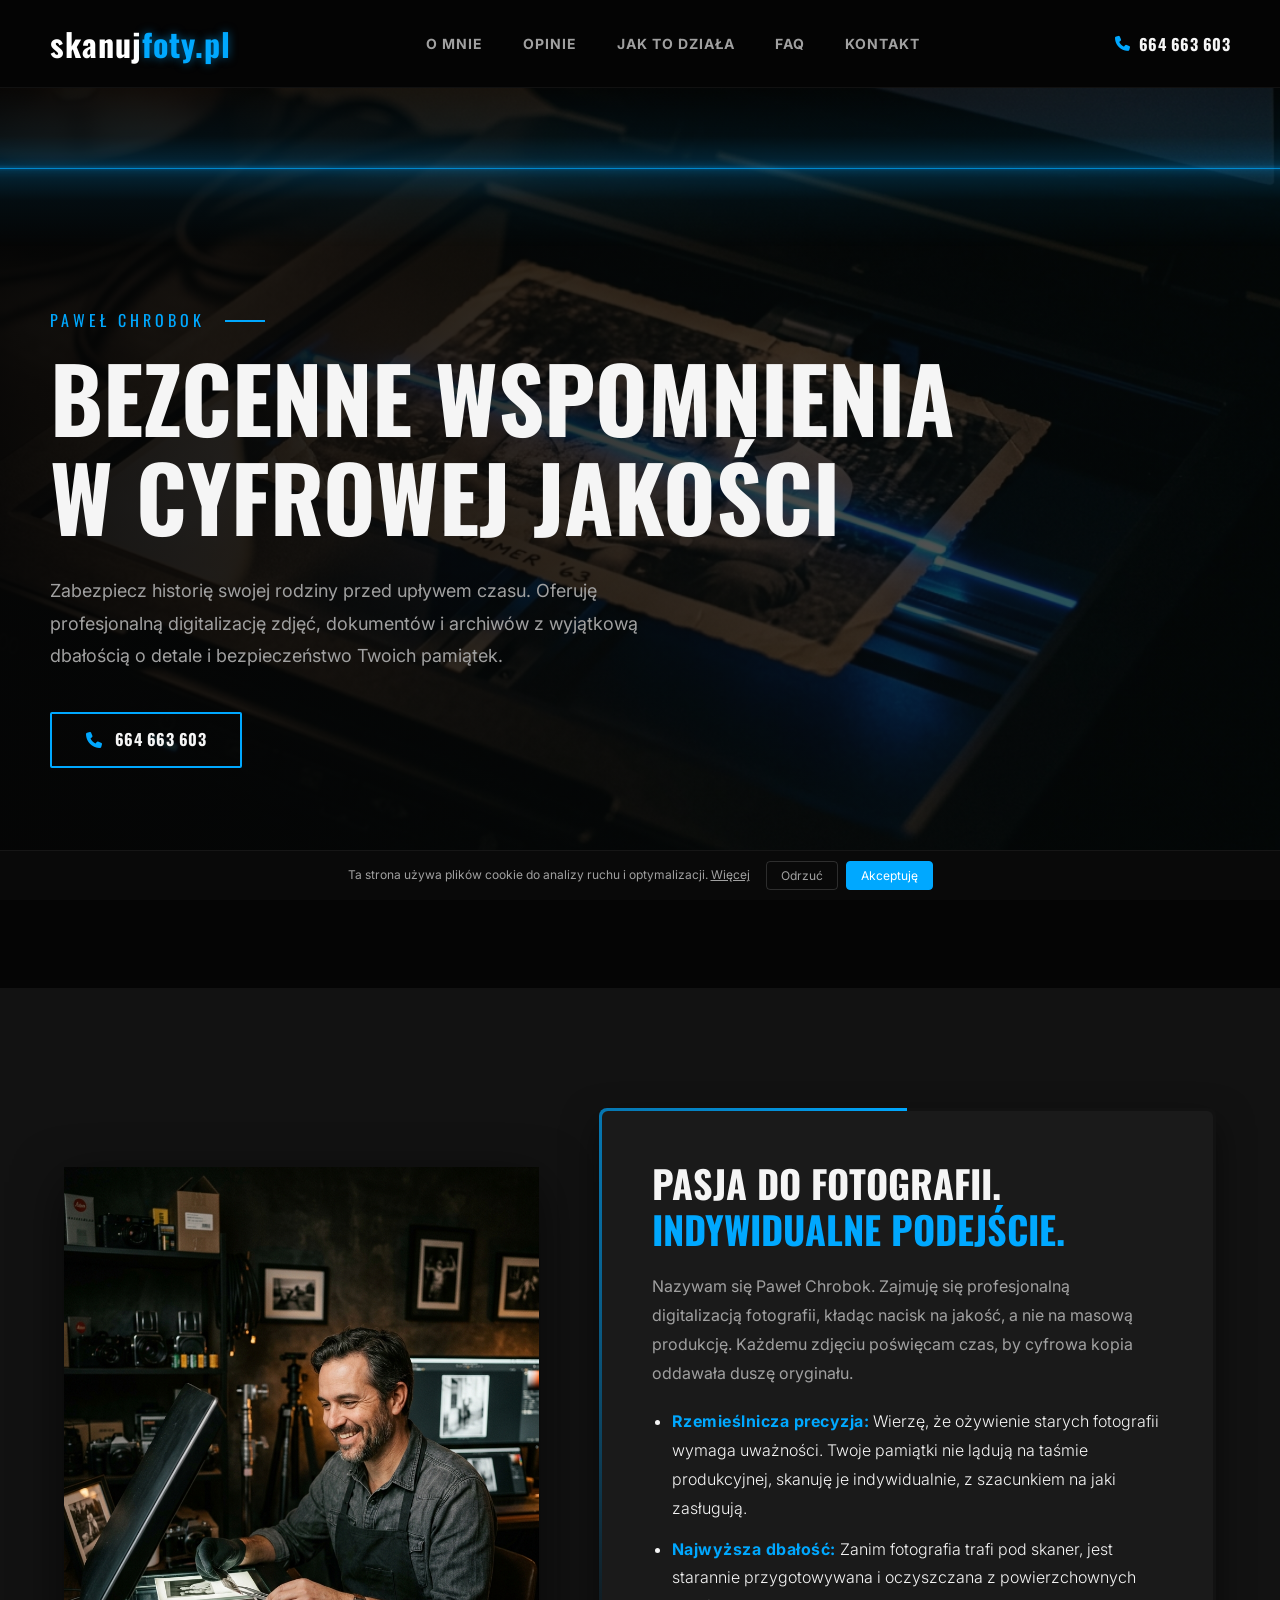
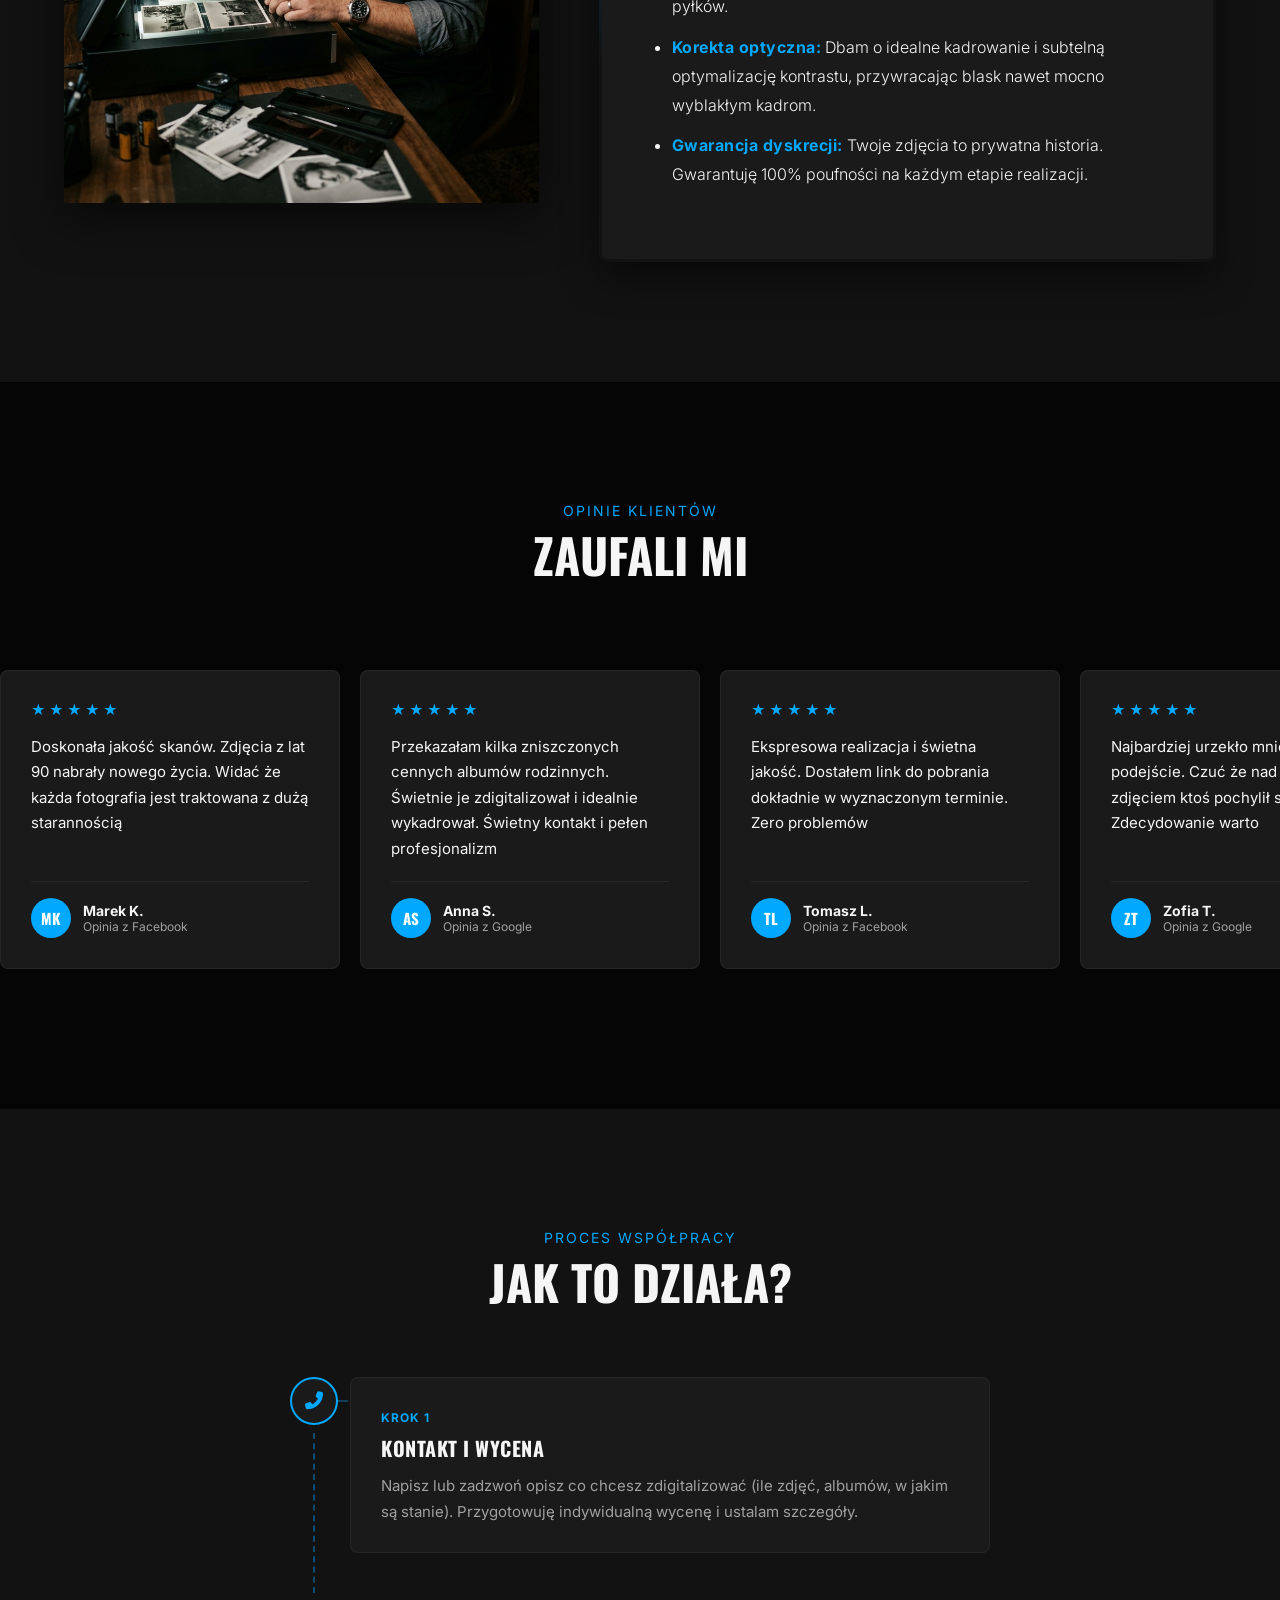
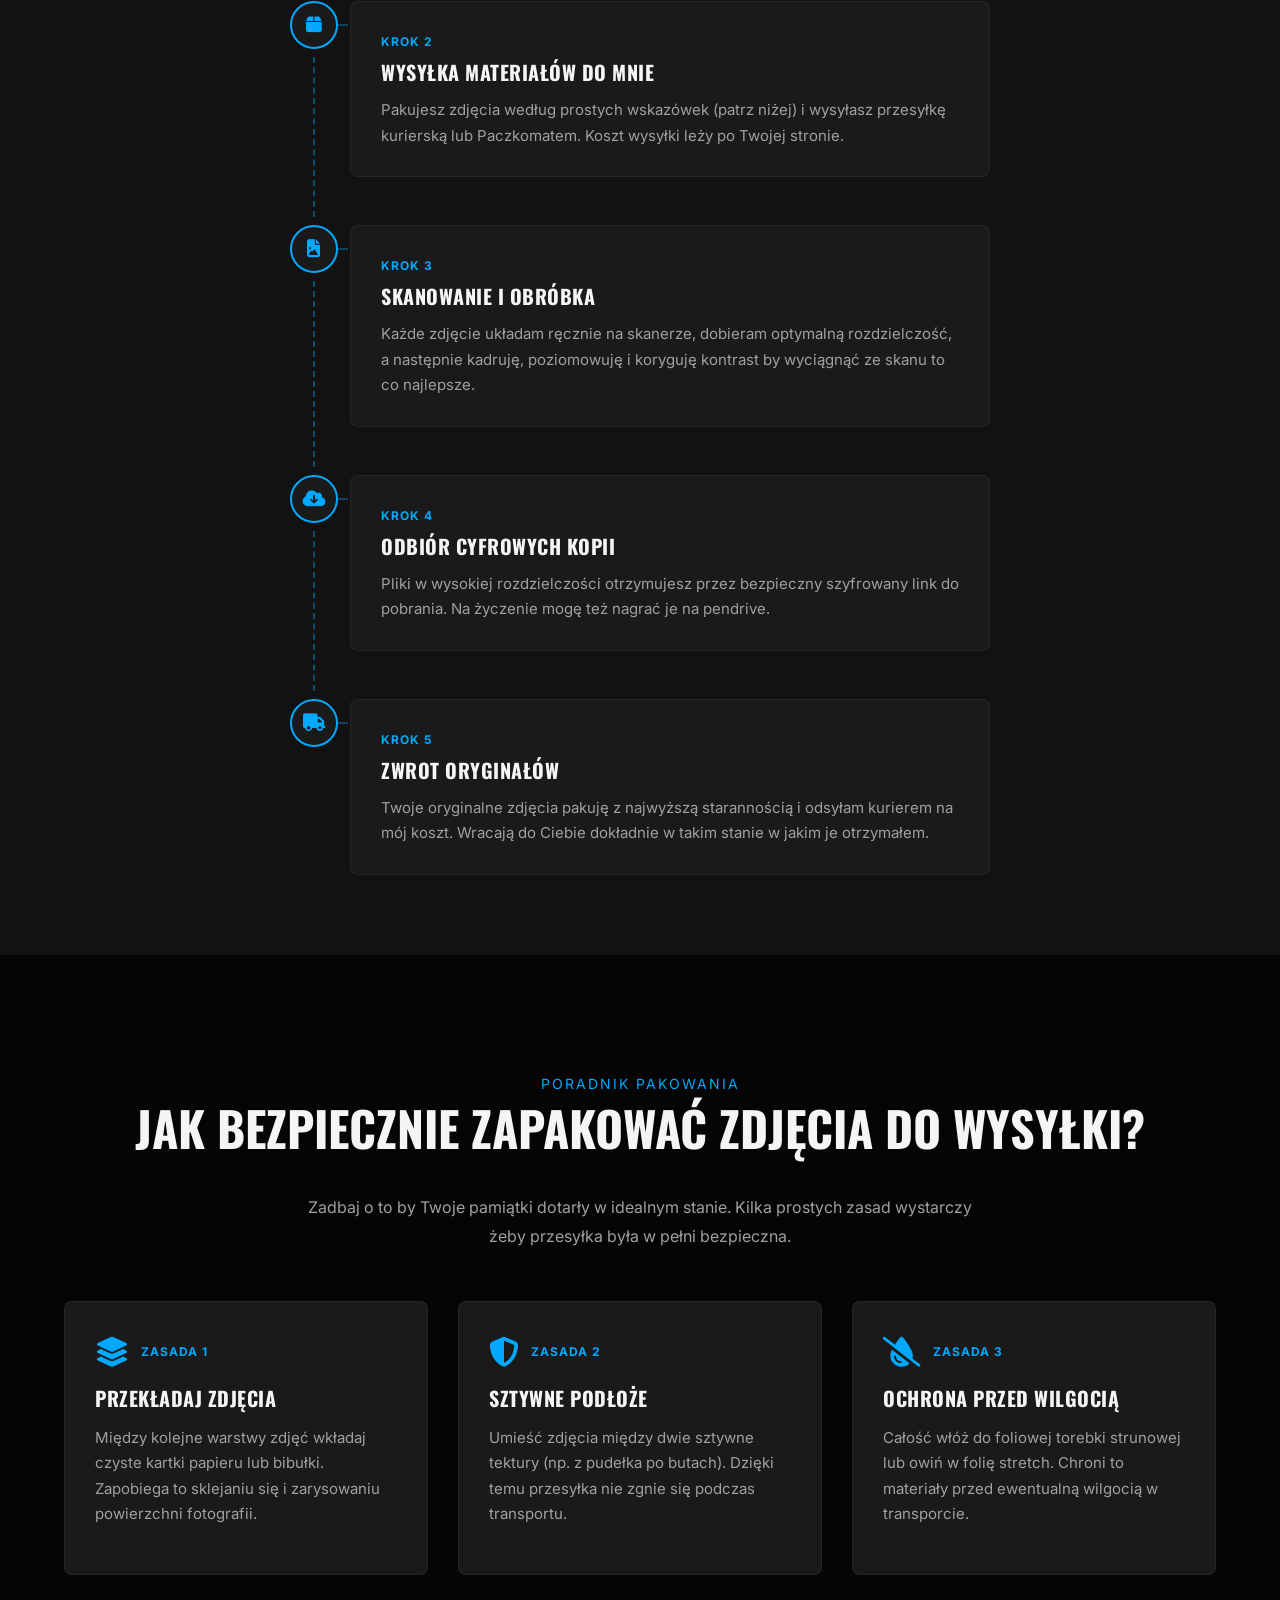
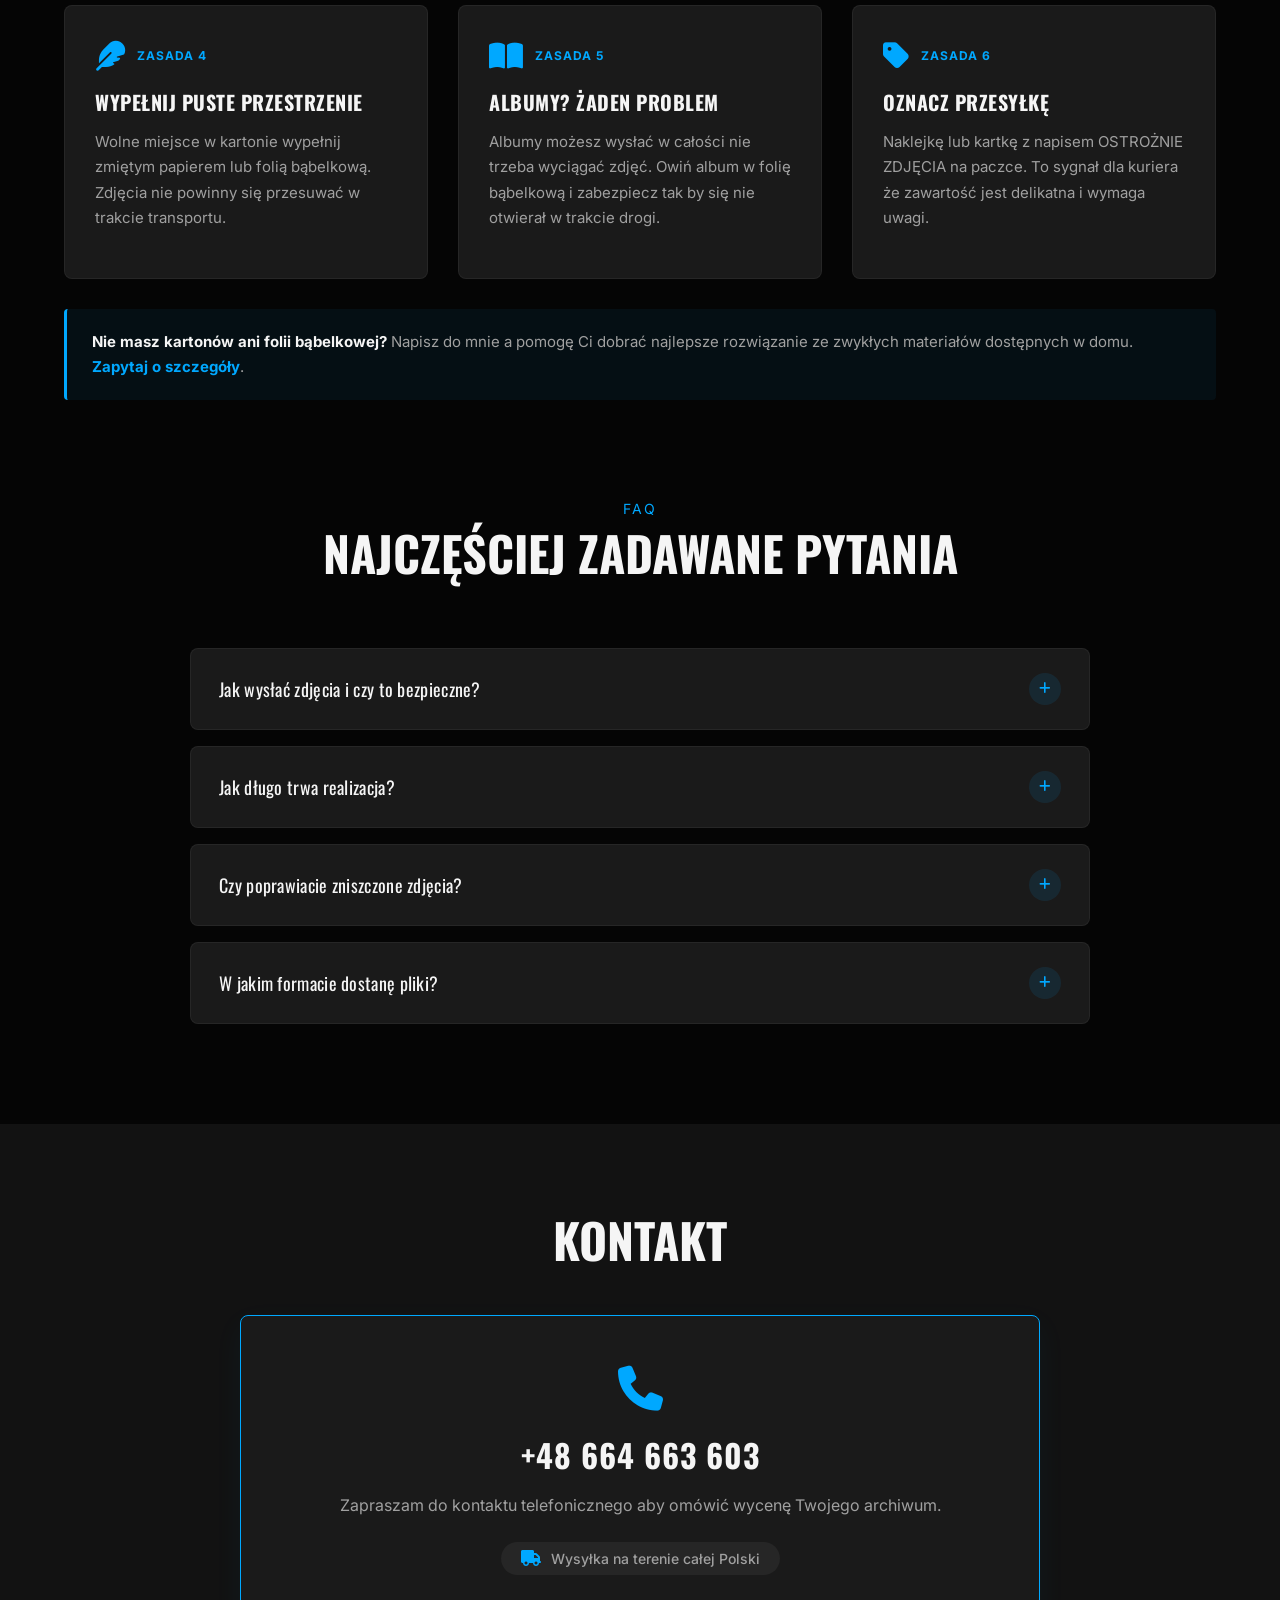
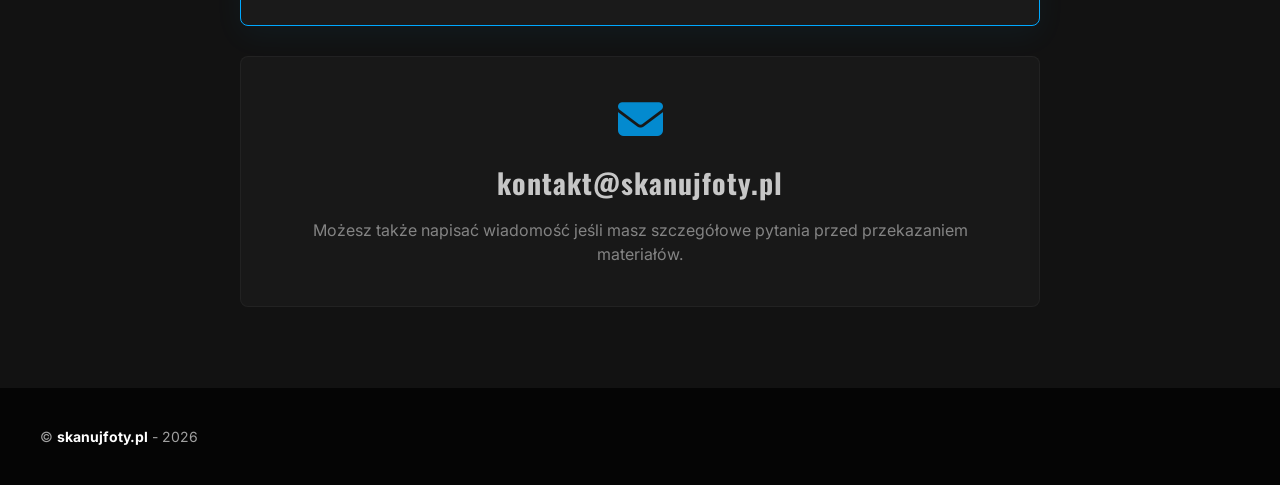
<file: index.html>
<!DOCTYPE HTML>
<html lang="pl">

<head>
  <meta charset="utf-8" />
  <title>Digitalizacja Zdjęć - skanujfoty.pl</title>
  <meta name="description"
    content="Profesjonalna digitalizacja zdjęć. Skanowanie starych fotografii, albumów i dokumentów. Ocal swoje wspomnienia w formacie cyfrowym z gwarancją najwyższej staranności." />
  <meta name="viewport" content="width=device-width, initial-scale=1.0" />
  <meta name="robots" content="index, follow" />
  <meta name="author" content="Paweł Chrobok" />
  <meta name="theme-color" content="#050505" />
  <link rel="canonical" href="https://skanujfoty.pl/" />

  <link rel="icon" type="image/svg+xml"
    href="data:image/svg+xml,<svg xmlns='http://www.w3.org/2000/svg' viewBox='0 0 100 100'><rect width='100' height='100' rx='22' fill='%230c0c0c'/><rect x='23' y='18' width='54' height='62' rx='4' fill='none' stroke='%23565656' stroke-width='4'/><path d='M29 65 L45 43 L56 56 L65 45 L73 65 Z' fill='%23565656'/><circle cx='35' cy='30' r='5' fill='%23565656'/><rect x='17' y='44.5' width='66' height='7' fill='%2300a8ff'/><rect x='17' y='40' width='66' height='16' fill='%2300a8ff' opacity='0.3'/><circle cx='83' cy='48' r='5.5' fill='%2300a8ff'/></svg>">
  <link rel="icon" type="image/png" sizes="32x32" href="img/favicon-32x32.png">
  <link rel="icon" type="image/png" sizes="16x16" href="img/favicon-16x16.png">
  <link rel="apple-touch-icon" href="apple-touch-icon.png">
  <link rel="manifest" href="site.webmanifest">

  <meta property="og:type" content="website" />
  <meta property="og:locale" content="pl_PL" />
  <meta property="og:url" content="https://skanujfoty.pl/" />
  <meta property="og:site_name" content="skanujfoty.pl" />
  <meta property="og:title" content="Digitalizacja Zdjęć - skanujfoty.pl" />
  <meta property="og:description"
    content="Profesjonalna digitalizacja zdjęć. Skanowanie starych fotografii, albumów i dokumentów. Ocal swoje wspomnienia w formacie cyfrowym." />
  <meta property="og:image" content="https://skanujfoty.pl/og-image.png" />
  <meta property="og:image:width" content="1200" />
  <meta property="og:image:height" content="630" />

  <meta name="twitter:card" content="summary_large_image" />
  <meta name="twitter:title" content="Digitalizacja Zdjęć - skanujfoty.pl" />
  <meta name="twitter:description"
    content="Profesjonalna digitalizacja zdjęć. Skanowanie starych fotografii, albumów i dokumentów. Ocal swoje wspomnienia w formacie cyfrowym." />
  <meta name="twitter:image" content="https://skanujfoty.pl/og-image.png" />

  <link rel="preconnect" href="https://fonts.googleapis.com">
  <link rel="preconnect" href="https://fonts.gstatic.com" crossorigin>
  <link href="https://fonts.googleapis.com/css2?family=Inter:wght@300;400;700&family=Oswald:wght@500;700&display=swap"
    rel="stylesheet">
  <link rel="stylesheet" href="https://cdnjs.cloudflare.com/ajax/libs/font-awesome/6.4.0/css/all.min.css" />

  <link rel="stylesheet" href="style.css" />
  <script src="script.js" defer></script>

  <script type="application/ld+json">
  {
    "@context": "https://schema.org",
    "@type": "Service",
    "name": "skanujfoty.pl - Profesjonalna Digitalizacja Zdjęć",
    "image": "https://skanujfoty.pl/og-image.png",
    "provider": {
      "@type": "Person",
      "name": "Paweł Chrobok",
      "telephone": "+48664663603",
      "email": "kontakt@skanujfoty.pl"
    },
    "url": "https://skanujfoty.pl/",
    "areaServed": "PL",
    "description": "Profesjonalna digitalizacja zdjęć, albumów i dokumentów. Wysyłka kurierska na terenie całej Polski."
  }
  </script>
  <script type="application/ld+json">
  {
    "@context": "https://schema.org",
    "@type": "FAQPage",
    "mainEntity": [
      {
        "@type": "Question",
        "name": "W jakiej rozdzielczości skanujesz zdjęcia?",
        "acceptedAnswer": { "@type": "Answer", "text": "Fotografie są digitalizowane w wysokiej jakości, gwarantującej ostrość i doskonałe odwzorowanie detali, idealne do cyfrowych archiwów i późniejszego druku." }
      },
      {
        "@type": "Question",
        "name": "Czy moje zdjęcia są bezpieczne?",
        "acceptedAnswer": { "@type": "Answer", "text": "Oczywiście. Każda fotografia, dokument czy negatyw traktowane są z najwyższym szacunkiem i uwagą, co zapewnia ich pełne bezpieczeństwo podczas całego procesu." }
      },
      {
        "@type": "Question",
        "name": "Jak dostarczasz zeskanowane pliki?",
        "acceptedAnswer": { "@type": "Answer", "text": "Gotowe materiały udostępniam poprzez szyfrowany link do bezpiecznej przestrzeni w chmurze lub zapisuję na wskazanym przez Ciebie nośniku fizycznym (np. pendrive)." }
      },
      {
        "@type": "Question",
        "name": "Ile trwa realizacja?",
        "acceptedAnswer": { "@type": "Answer", "text": "Czas realizacji zależy od objętości materiałów, ale staram się działać sprawnie, nie idąc na kompromisy z jakością. Mniejsze archiwa digitalizuję w kilka dni." }
      },
      {
        "@type": "Question",
        "name": "Czy poprawiasz zdjęcia?",
        "acceptedAnswer": { "@type": "Answer", "text": "W ramach usługi wykonuję podstawową obróbkę obejmującą precyzyjne kadrowanie, poziomowanie i optymalizację kontrastu, tak aby wyciągnąć ze zdjęcia to co najlepsze." }
      }
    ]
  }
  </script>
</head>

<body>

  <header>
    <a href="#hero" class="logo">skanuj<span class="glow">foty.pl</span></a>
    <nav class="nav-links">
      <a href="#o-mnie">O mnie</a>
      <a href="#opinie">Opinie</a>
      <a href="#jak-to-dziala">Jak to działa</a>
      <a href="#faq">FAQ</a>
      <a href="#kontakt">Kontakt</a>
    </nav>
    <a href="tel:+48664663603" class="header-phone" aria-label="Zadzwoń: 664 663 603">
      <i class="fas fa-phone" aria-hidden="true"></i>
      <span>664 663 603</span>
    </a>
  </header>

  <main>

    <section id="hero">
      <div class="glows" aria-hidden="true">
        <div class="scan-beam"></div>
        <span style="left:6%; top:18%; animation-duration:3.2s; animation-delay:0s;"></span>
        <span style="left:14%; top:62%; animation-duration:3.8s; animation-delay:0.6s;"></span>
        <span style="left:23%; top:35%; animation-duration:3.4s; animation-delay:1.4s;"></span>
        <span style="left:33%; top:74%; animation-duration:4.1s; animation-delay:0.2s;"></span>
        <span style="left:42%; top:12%; animation-duration:3.6s; animation-delay:2.1s;"></span>
        <span style="left:51%; top:58%; animation-duration:3.9s; animation-delay:0.9s;"></span>
        <span style="left:60%; top:29%; animation-duration:3.3s; animation-delay:1.7s;"></span>
        <span style="left:69%; top:80%; animation-duration:4.2s; animation-delay:0.4s;"></span>
        <span style="left:78%; top:45%; animation-duration:3.5s; animation-delay:2.6s;"></span>
        <span style="left:87%; top:15%; animation-duration:3.7s; animation-delay:1.1s;"></span>
        <span style="left:93%; top:66%; animation-duration:4s; animation-delay:0.7s;"></span>
        <span style="left:97%; top:38%; animation-duration:3.4s; animation-delay:2.3s;"></span>
      </div>
      <div class="hero-content reveal">
        <span class="hero-subtitle">Paweł Chrobok</span>
        <h1 class="hero-title">Bezcenne wspomnienia<br />w cyfrowej jakości</h1>
        <p class="hero-desc">Zabezpiecz historię swojej rodziny przed upływem czasu. Oferuję profesjonalną digitalizację
          zdjęć, dokumentów i archiwów z wyjątkową dbałością o detale i bezpieczeństwo Twoich pamiątek.</p>
        <div class="hero-cta-row">
          <a href="tel:+48664663603" class="hero-phone" aria-label="Zadzwoń: 664 663 603"><i class="fas fa-phone"
              aria-hidden="true"></i> 664 663 603</a>
        </div>
      </div>
    </section>

    <section id="o-mnie">
      <div class="about-container reveal">
        <img class="about-photo-img" src="img/hero.jpg" alt="Profesjonalna Digitalizacja Zdjęć">
        <div class="glow-card">
          <div class="glow-card-inner about-text">
            <h2>Pasja do fotografii. <span>Indywidualne podejście.</span></h2>
            <p>Nazywam się Paweł Chrobok. Zajmuję się profesjonalną digitalizacją fotografii, kładąc nacisk na jakość, a
              nie na masową produkcję. Każdemu zdjęciu poświęcam czas, by cyfrowa kopia oddawała duszę oryginału.</p>
            <ul>
              <li><strong>Rzemieślnicza precyzja:</strong> Wierzę, że ożywienie starych fotografii wymaga uważności.
                Twoje pamiątki nie lądują na taśmie produkcyjnej, skanuję je indywidualnie, z szacunkiem na jaki
                zasługują.</li>
              <li><strong>Najwyższa dbałość:</strong> Zanim fotografia trafi pod skaner, jest starannie przygotowywana i
                oczyszczana z powierzchownych pyłków.</li>
              <li><strong>Korekta optyczna:</strong> Dbam o idealne kadrowanie i subtelną optymalizację kontrastu,
                przywracając blask nawet mocno wyblakłym kadrom.</li>
              <li><strong>Gwarancja dyskrecji:</strong> Twoje zdjęcia to prywatna historia. Gwarantuję 100% poufności na
                każdym etapie realizacji.</li>
            </ul>
          </div>
        </div>
      </div>
    </section>

    <section id="opinie">
      <div class="section-head reveal">
        <p>Opinie klientów</p>
        <h2>Zaufali mi</h2>
      </div>
      <div id="testimonials-data" hidden>
        <span class="t-card" data-name="Marek K." data-source="Facebook" data-stars="5">Doskonała jakość skanów. Zdjęcia
          z lat 90 nabrały nowego życia. Widać że każda fotografia jest traktowana z dużą starannością</span>
        <span class="t-card" data-name="Anna S." data-source="Google" data-stars="5">Przekazałam kilka zniszczonych
          cennych albumów rodzinnych. Świetnie je zdigitalizował i idealnie wykadrował. Świetny kontakt i pełen
          profesjonalizm</span>
        <span class="t-card" data-name="Tomasz L." data-source="Facebook" data-stars="5">Ekspresowa realizacja i świetna
          jakość. Dostałem link do pobrania dokładnie w wyznaczonym terminie. Zero problemów</span>
        <span class="t-card" data-name="Zofia T." data-source="Google" data-stars="5">Najbardziej urzekło mnie
          indywidualne podejście. Czuć że nad każdym zdjęciem ktoś pochylił się z uwagą. Zdecydowanie warto</span>
        <span class="t-card" data-name="Karol D." data-source="SMS" data-stars="5">Zdjęcia wyszły super jeszcze raz
          bardzo dziękujemy</span>
        <span class="t-card" data-name="Ewelina M." data-source="Google" data-stars="5">Zależało mi na bezpieczeństwie
          pamiątek po dziadkach. Usługa zrealizowana rzetelnie. Fotografie wróciły w nienaruszonym stanie</span>
        <span class="t-card" data-name="Piotr Z." data-source="Facebook" data-stars="5">Świetna opcja dla kogoś kto chce
          zarchiwizować całą historię rodziny. Przystępne ceny i najwyższa staranność. Serdecznie polecam</span>
        <span class="t-card" data-name="Krystyna B." data-source="SMS" data-stars="5">Piękne czyste skany bez żadnego
          kurzu</span>
        <span class="t-card" data-name="Danuta W." data-source="Google" data-stars="5">Wysłałam paczkę z albumami mojej
          mamy kurierem. Wszystko wróciło w idealnym stanie a cyfrowe kopie są przepiękne</span>
        <span class="t-card" data-name="Rafał N." data-source="Facebook" data-stars="5">Bardzo szybka komunikacja i
          terminowa realizacja. Skany są ostre i wierne oryginałom. Na pewno wrócę z kolejną paczką</span>
        <span class="t-card" data-name="Jacek R." data-source="SMS" data-stars="5">Profeska panie Pawle :)</span>
        <span class="t-card" data-name="Magdalena P." data-source="Google" data-stars="5">Efekt końcowy przeszedł moje
          najśmielsze oczekiwania</span>
        <span class="t-card" data-name="Wojciech G." data-source="Facebook" data-stars="5">Miałem w szufladzie ze 200
          starych zdjęć babci. Teraz mam je na dysku w świetnej jakości. Szybko sprawnie i bez stresu</span>
        <span class="t-card" data-name="Agnieszka M." data-source="Google" data-stars="5">Wysłałam Paczkomatem i po
          tygodniu miałam gotowe pliki. Prosto i wygodnie</span>
        <span class="t-card" data-name="Stanisław K." data-source="SMS" data-stars="5">Syn mi pomógł wysłać zdjęcia a
          odbiór przez link był banalnie prosty. Polecam starszym osobom które chcą zachować pamiątki</span>
        <span class="t-card" data-name="Monika R." data-source="Google" data-stars="5">Bałam się że stare odbitki z lat
          70 mogą się uszkodzić w transporcie ale wróciły w takim samym stanie. Skany rewelacyjne</span>
        <span class="t-card" data-name="Adam B." data-source="Facebook" data-stars="5">Konkretna robota tak powinno to
          wyglądać</span>
        <span class="t-card" data-name="Barbara L." data-source="Google" data-stars="5">Zdigitalizowałam cały album
          ślubny rodziców z 1978 roku. Teraz mogę go wyświetlać na telewizorze. Piękna sprawa</span>
        <span class="t-card" data-name="Kamil W." data-source="SMS" data-stars="5">Szybko tanio i w dobrej jakości. Co
          więcej trzeba</span>
        <span class="t-card" data-name="Ewa Z." data-source="Facebook" data-stars="5">Kontakt bezproblemowy. Miło się
          współpracuje</span>
        <span class="t-card" data-name="Henryk S." data-source="Google" data-stars="5">Skany wyglądają lepiej niż
          oryginały. Kolory wydają się żywsze</span>
        <span class="t-card" data-name="Jolanta D." data-source="SMS" data-stars="4">Trochę musiałam poczekać bo dużo
          zdjęć wysłałam ale efekt warty czekania</span>
        <span class="t-card" data-name="Kasia J." data-source="Google" data-stars="5">Zdjęcia z komunii siostry wyszły
          przepięknie. Widać na nich każdy szczegół. Dziękuję</span>
        <span class="t-card" data-name="Krzysztof T." data-source="SMS" data-stars="5">Spakowałem zdjęcia do koperty
          wysłałem i tyle. Polecam usługę</span>
        <span class="t-card" data-name="Małgorzata L." data-source="Facebook" data-stars="5">Świetna pamiątka dla moich
          dzieci. teraz mogę pokazać im zdjęcia z mojego dzieciństwa w dobrej jakości</span>
        <span class="t-card" data-name="Paweł K." data-source="Google" data-stars="5">Nawet nie wiedziałem że ze starych
          odbitek można uzyskać tak dobry rezultat.</span>
        <span class="t-card" data-name="Magda P." data-source="SMS" data-stars="5">Dziękuję za fachowe podejście i pomoc
          w organizacji plików</span>
        <span class="t-card" data-name="Jacek N." data-source="Facebook" data-stars="4">Trochę długo czekałem ale
          zdjęcia są zrobione dokładnie tak jak chciałem. Warto było</span>
      </div>
      <div class="marquee reveal" id="testimonials-marquee">
        <div class="marquee-content" id="m-content-1"></div>
        <div class="marquee-content" id="m-content-2" aria-hidden="true"></div>
      </div>
      <script>
        (function () {
          const dataContainer = document.getElementById('testimonials-data');
          const m1 = document.getElementById('m-content-1');
          const m2 = document.getElementById('m-content-2');
          if (!dataContainer || !m1 || !m2) return;

          let html = '';
          const cards = dataContainer.querySelectorAll('.t-card');
          cards.forEach(card => {
            const name = card.getAttribute('data-name') || '';
            const source = card.getAttribute('data-source') || '';
            const stars = parseInt(card.getAttribute('data-stars'), 10) || 5;
            const text = card.textContent;

            const initials = name.split(' ').map(n => n[0]).join('').substring(0, 2).toUpperCase();
            const starsHtml = '★'.repeat(stars) + '☆'.repeat(5 - stars);

            html += `
            <div class="testimonial-card">
              <div class="testimonial-stars" aria-hidden="true">${starsHtml}</div>
              <p class="testimonial-text">${text}</p>
              <div class="testimonial-author">
                <div class="testimonial-avatar" aria-hidden="true">${initials}</div>
                <div>
                  <div class="testimonial-name">${name}</div>
                  <div class="testimonial-source">Opinia z ${source}</div>
                </div>
              </div>
            </div>`;
          });

          m1.innerHTML = html;
          m2.innerHTML = html;
        })();
      </script>
      </div>
    </section>

    <section id="jak-to-dziala">
      <div class="section-head reveal">
        <p>Proces współpracy</p>
        <h2>Jak to działa?</h2>
      </div>
      <div class="timeline reveal">
        <div class="timeline-step">
          <div class="timeline-icon"><i class="fas fa-phone-alt" aria-hidden="true"></i></div>
          <div class="timeline-body">
            <span class="timeline-tag">Krok 1</span>
            <h3>Kontakt i wycena</h3>
            <p>Napisz lub zadzwoń opisz co chcesz zdigitalizować (ile zdjęć, albumów, w jakim są stanie). Przygotowuję
              indywidualną wycenę i ustalam szczegóły.</p>
          </div>
        </div>
        <div class="timeline-step">
          <div class="timeline-icon"><i class="fas fa-box" aria-hidden="true"></i></div>
          <div class="timeline-body">
            <span class="timeline-tag">Krok 2</span>
            <h3>Wysyłka materiałów do mnie</h3>
            <p>Pakujesz zdjęcia według prostych wskazówek (patrz niżej) i wysyłasz przesyłkę kurierską lub Paczkomatem.
              Koszt wysyłki leży po Twojej stronie.</p>
          </div>
        </div>
        <div class="timeline-step">
          <div class="timeline-icon"><i class="fas fa-file-image" aria-hidden="true"></i></div>
          <div class="timeline-body">
            <span class="timeline-tag">Krok 3</span>
            <h3>Skanowanie i obróbka</h3>
            <p>Każde zdjęcie układam ręcznie na skanerze, dobieram optymalną rozdzielczość, a następnie kadruję,
              poziomowuję i koryguję kontrast by wyciągnąć ze skanu to co najlepsze.</p>
          </div>
        </div>
        <div class="timeline-step">
          <div class="timeline-icon"><i class="fas fa-cloud-arrow-down" aria-hidden="true"></i></div>
          <div class="timeline-body">
            <span class="timeline-tag">Krok 4</span>
            <h3>Odbiór cyfrowych kopii</h3>
            <p>Pliki w wysokiej rozdzielczości otrzymujesz przez bezpieczny szyfrowany link do pobrania. Na życzenie
              mogę też nagrać je na pendrive.</p>
          </div>
        </div>
        <div class="timeline-step">
          <div class="timeline-icon"><i class="fas fa-truck" aria-hidden="true"></i></div>
          <div class="timeline-body">
            <span class="timeline-tag">Krok 5</span>
            <h3>Zwrot oryginałów</h3>
            <p>Twoje oryginalne zdjęcia pakuję z najwyższą starannością i odsyłam kurierem na mój koszt. Wracają do
              Ciebie dokładnie w takim stanie w jakim je otrzymałem.</p>
          </div>
        </div>
      </div>
    </section>
    <section id="poradnik">
      <div class="guide-block reveal">
        <div class="section-head">
          <p>Poradnik pakowania</p>
          <h2>Jak bezpiecznie zapakować zdjęcia do wysyłki?</h2>
        </div>
        <p class="guide-intro">Zadbaj o to by Twoje pamiątki dotarły w idealnym stanie. Kilka prostych zasad wystarczy
          żeby przesyłka była w pełni bezpieczna.</p>
        <div class="guide-grid">
          <div class="guide-card">
            <i class="fas fa-layer-group" aria-hidden="true"></i>
            <span class="guide-tag">Zasada 1</span>
            <h3>Przekładaj zdjęcia</h3>
            <p>Między kolejne warstwy zdjęć wkładaj czyste kartki papieru lub bibułki. Zapobiega to sklejaniu się i
              zarysowaniu powierzchni fotografii.</p>
          </div>
          <div class="guide-card">
            <i class="fas fa-shield-halved" aria-hidden="true"></i>
            <span class="guide-tag">Zasada 2</span>
            <h3>Sztywne podłoże</h3>
            <p>Umieść zdjęcia między dwie sztywne tektury (np. z pudełka po butach). Dzięki temu przesyłka nie zgnie się
              podczas transportu.</p>
          </div>
          <div class="guide-card">
            <i class="fas fa-droplet-slash" aria-hidden="true"></i>
            <span class="guide-tag">Zasada 3</span>
            <h3>Ochrona przed wilgocią</h3>
            <p>Całość włóż do foliowej torebki strunowej lub owiń w folię stretch. Chroni to materiały przed ewentualną
              wilgocią w transporcie.</p>
          </div>
          <div class="guide-card">
            <i class="fas fa-feather" aria-hidden="true"></i>
            <span class="guide-tag">Zasada 4</span>
            <h3>Wypełnij puste przestrzenie</h3>
            <p>Wolne miejsce w kartonie wypełnij zmiętym papierem lub folią bąbelkową. Zdjęcia nie powinny się przesuwać
              w trakcie transportu.</p>
          </div>
          <div class="guide-card">
            <i class="fas fa-book-open" aria-hidden="true"></i>
            <span class="guide-tag">Zasada 5</span>
            <h3>Albumy? Żaden problem</h3>
            <p>Albumy możesz wysłać w całości nie trzeba wyciągać zdjęć. Owiń album w folię bąbelkową i zabezpiecz
              tak by się nie otwierał w trakcie drogi.</p>
          </div>
          <div class="guide-card">
            <i class="fas fa-tag" aria-hidden="true"></i>
            <span class="guide-tag">Zasada 6</span>
            <h3>Oznacz przesyłkę</h3>
            <p>Naklejkę lub kartkę z napisem OSTROŻNIE ZDJĘCIA na paczce. To sygnał dla kuriera że zawartość jest
              delikatna i wymaga uwagi.</p>
          </div>
        </div>
        <div class="guide-note">
          <strong>Nie masz kartonów ani folii bąbelkowej?</strong> Napisz do mnie a pomogę Ci dobrać najlepsze
          rozwiązanie ze zwykłych materiałów dostępnych w domu. <a href="#kontakt">Zapytaj o szczegóły</a>.
        </div>
      </div>
    </section>

    <section id="faq">
      <div class="section-head reveal">
        <p>FAQ</p>
        <h2>Najczęściej zadawane pytania</h2>
      </div>
      <div class="faq-block reveal">
        <div class="faq-list">
          <details class="faq-item">
            <summary>
              <span>Jak wysłać zdjęcia i czy to bezpieczne?</span>
              <i class="fas fa-plus faq-icon" aria-hidden="true"></i>
            </summary>
            <div class="faq-answer">
              <p>Zdjęcia wysyłasz kurierem lub Paczkomatem. Wyżej na stronie znajdziesz poradnik pakowania krok po
                kroku. Po zakończeniu pracy odsyłam oryginały na mój koszt zapakowane z najwyższą starannością.
                Dotychczas żadna przesyłka nie uległa uszkodzeniu.</p>
            </div>
          </details>
          <details class="faq-item">
            <summary>
              <span>Jak długo trwa realizacja?</span>
              <i class="fas fa-plus faq-icon" aria-hidden="true"></i>
            </summary>
            <div class="faq-answer">
              <p>Zależy od ilości zdjęć. Przy standardowym zleceniu (kilkadziesiąt do kilkuset zdjęć) zamykam się w
                kilka dni roboczych. Przy większych archiwach ustalamy termin indywidualnie przed rozpoczęciem pracy.
              </p>
            </div>
          </details>
          <details class="faq-item">
            <summary>
              <span>Czy poprawiacie zniszczone zdjęcia?</span>
              <i class="fas fa-plus faq-icon" aria-hidden="true"></i>
            </summary>
            <div class="faq-answer">
              <p>W standardzie każdy skan przechodzi kadrowanie, poziomowanie i korektę kontrastu. Jeśli zdjęcia
                wymagają głębszej renowacji (uzupełnienie ubytków, retusz rys, odbudowa brakujących fragmentów) mogę to
                zrobić jako usługę dodatkową. Napisz lub zadzwoń to wycenię.</p>
            </div>
          </details>
          <details class="faq-item">
            <summary>
              <span>W jakim formacie dostanę pliki?</span>
              <i class="fas fa-plus faq-icon" aria-hidden="true"></i>
            </summary>
            <div class="faq-answer">
              <p>Gotowe skany w wysokiej rozdzielczości (600 DPI i więcej) wysyłam przez szyfrowany link do pobrania z
                chmury. Na życzenie mogę też nagrać je na pendrive i odesłać razem z oryginałami.</p>
            </div>
          </details>
        </div>
      </div>
    </section>

    <section id="kontakt">
      <div class="contact-wrapper reveal">
        <h2>Kontakt</h2>
        <div class="contact-grid">
          <div class="info-box box-primary">
            <i class="fas fa-phone" aria-hidden="true"></i>
            <h3><a href="tel:+48664663603" aria-label="Zadzwoń: 664 663 603">+48 664 663 603</a></h3>
            <p>Zapraszam do kontaktu telefonicznego aby omówić wycenę Twojego archiwum.</p>
            <div class="address-tag"><i class="fas fa-truck" aria-hidden="true"></i> Wysyłka na terenie całej Polski
            </div>
          </div>
          <div class="info-box" style="opacity: 0.8; grid-column: 1 / -1;">
            <i class="fas fa-envelope" aria-hidden="true"></i>
            <h3 style="font-size: 28px;"><a href="mailto:kontakt@skanujfoty.pl"
                aria-label="Napisz e-mail: kontakt@skanujfoty.pl">kontakt@skanujfoty.pl</a></h3>
            <p>Możesz także napisać wiadomość jeśli masz szczegółowe pytania przed przekazaniem materiałów.</p>
          </div>
        </div>
      </div>
    </section>

  </main>

  <footer>
    &copy; <b>skanujfoty.pl</b>
    <script>new Date().getFullYear() > document.write(" - " + new Date().getFullYear())</script>
  </footer>

  <div id="cookie-bar" role="dialog" aria-live="polite" aria-label="Informacja o plikach cookie">
    <p>Ta strona używa plików cookie do analizy ruchu i optymalizacji. <a href="/polityka-prywatnosci.html">Więcej</a>
    </p>
    <div class="cookie-actions">
      <button type="button" id="cookie-decline">Odrzuć</button>
      <button type="button" id="cookie-accept">Akceptuję</button>
    </div>
  </div>
</body>

</html>
</file>
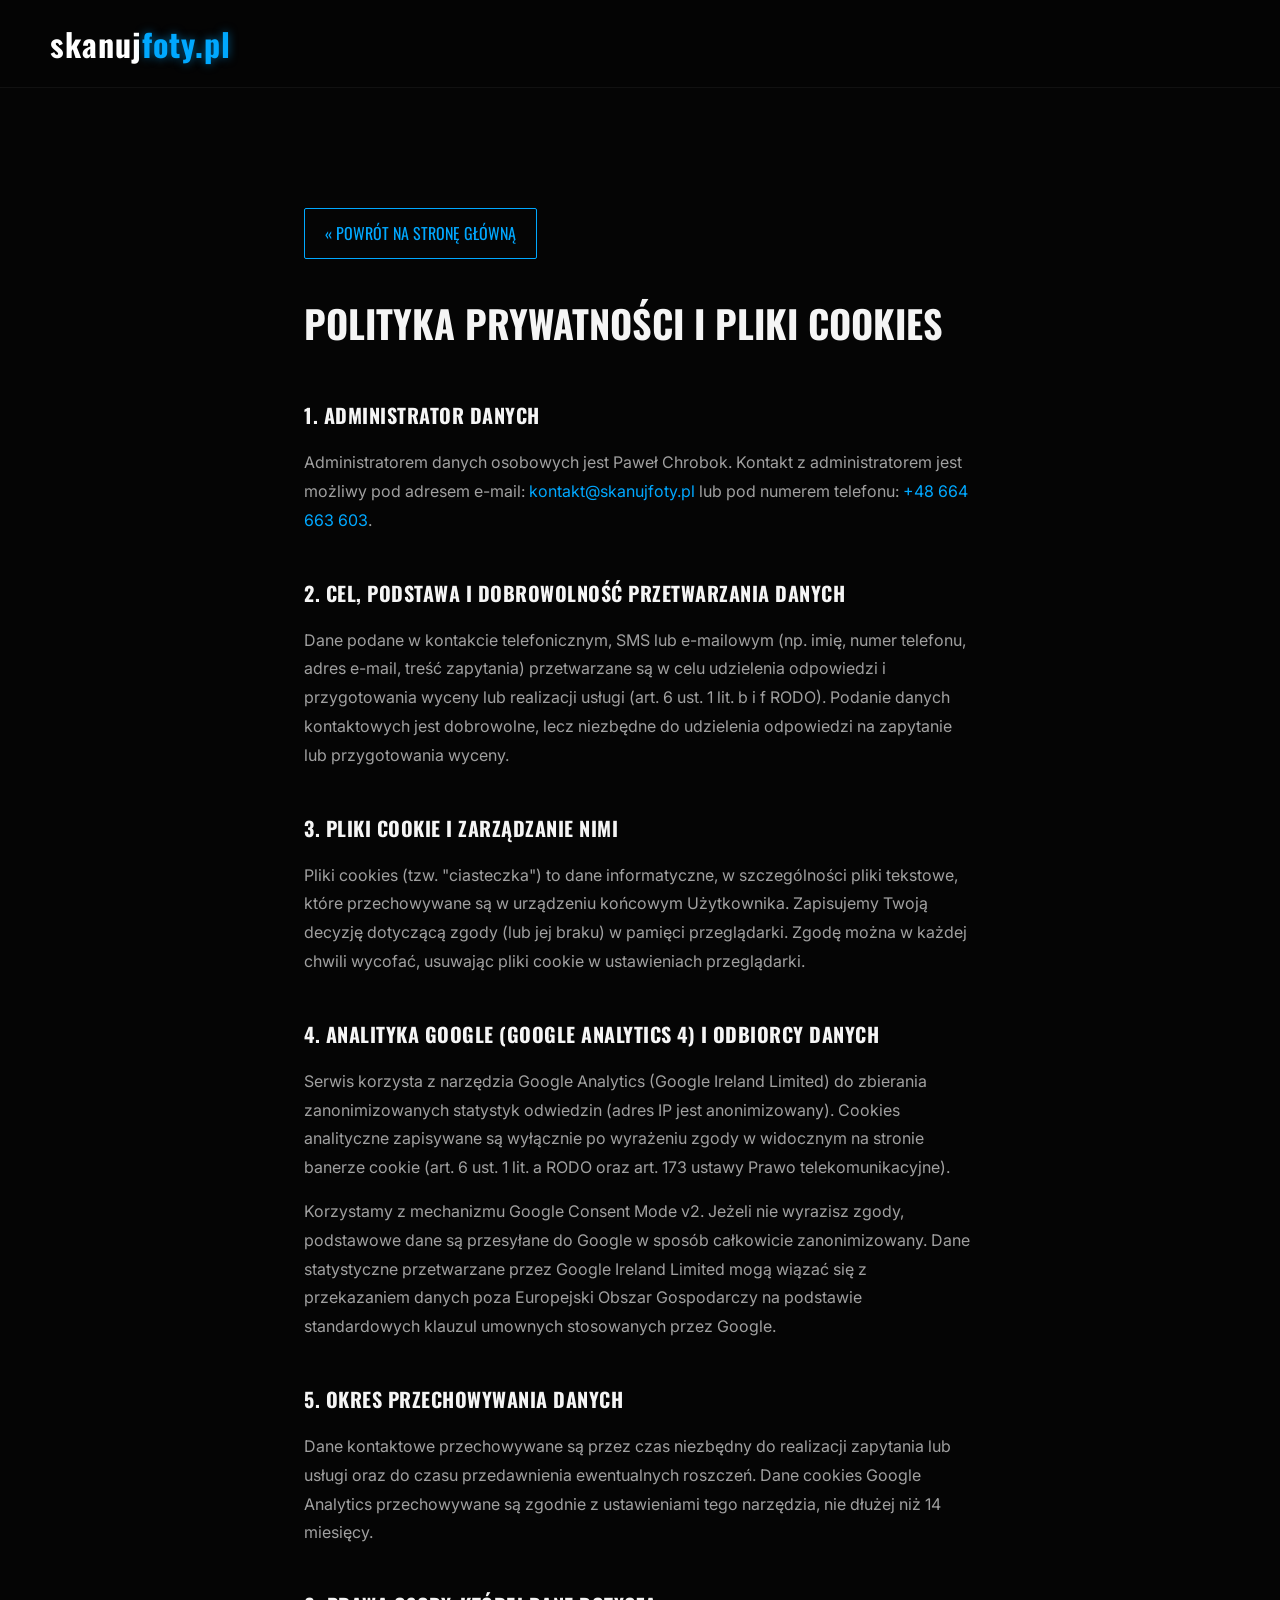
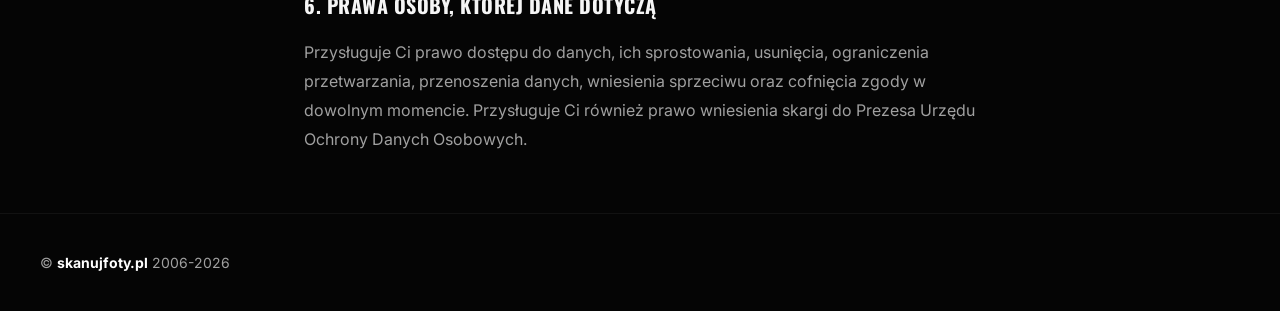
<file: polityka-prywatnosci.html>
<!DOCTYPE HTML>
<html lang="pl">

<head>
  <meta charset="utf-8" />
  <title>Polityka Prywatności - skanujfoty.pl</title>
  <meta name="description" content="Polityka prywatności i informacja o plikach cookie serwisu skanujfoty.pl." />
  <meta name="viewport" content="width=device-width, initial-scale=1.0" />
  <meta name="robots" content="noindex, follow" />
  <meta name="theme-color" content="#050505" />
  <link rel="canonical" href="https://skanujfoty.pl/polityka-prywatnosci.html" />

  <link rel="icon" type="image/svg+xml"
    href="data:image/svg+xml,<svg xmlns='http://www.w3.org/2000/svg' viewBox='0 0 100 100'><rect width='100' height='100' rx='22' fill='%23121212'/><path d='M50 15 L58 42 L85 50 L58 58 L50 85 L42 58 L15 50 L42 42 Z' fill='%2300a8ff'/><circle cx='50' cy='50' r='8' fill='%23ffffff' opacity='0.9'/></svg>">
  <link rel="icon" type="image/png" sizes="32x32" href="img/favicon-32x32.png">
  <link rel="icon" type="image/png" sizes="16x16" href="img/favicon-16x16.png">
  <link rel="apple-touch-icon" href="apple-touch-icon.png">
  <link rel="manifest" href="site.webmanifest">

  <link rel="preconnect" href="https://fonts.googleapis.com">
  <link rel="preconnect" href="https://fonts.gstatic.com" crossorigin>
  <link href="https://fonts.googleapis.com/css2?family=Inter:wght@300;400;700&family=Oswald:wght@500;700&display=swap"
    rel="stylesheet">
  <link rel="stylesheet" href="style.css" />

</head>

<body>

  <header>
    <a href="/#hero" class="logo">skanuj<span class="glow">foty.pl</span></a>
  </header>

  <main class="policy-container">
    <a href="/" class="back-btn">&laquo; Powrót na stronę główną</a>

    <h1>Polityka Prywatności i Pliki Cookies</h1>

    <h2>1. Administrator Danych</h2>
    <p>Administratorem danych osobowych jest Paweł Chrobok. Kontakt z administratorem jest możliwy pod adresem e-mail:
      <a href="mailto:kontakt@skanujfoty.pl">kontakt@skanujfoty.pl</a> lub pod numerem telefonu: <a
        href="tel:+48664663603">+48 664 663 603</a>.
    </p>

    <h2>2. Cel, podstawa i dobrowolność przetwarzania danych</h2>
    <p>Dane podane w kontakcie telefonicznym, SMS lub e-mailowym (np. imię, numer telefonu, adres e-mail, treść
      zapytania) przetwarzane są w celu udzielenia odpowiedzi i przygotowania wyceny lub realizacji usługi (art. 6 ust.
      1 lit. b i f RODO). Podanie danych kontaktowych jest dobrowolne, lecz niezbędne do udzielenia odpowiedzi na
      zapytanie lub przygotowania wyceny.</p>

    <h2>3. Pliki cookie i zarządzanie nimi</h2>
    <p>Pliki cookies (tzw. "ciasteczka") to dane informatyczne, w szczególności pliki tekstowe, które przechowywane są w
      urządzeniu końcowym Użytkownika. Zapisujemy Twoją decyzję dotyczącą zgody (lub jej braku) w pamięci przeglądarki.
      Zgodę można w każdej chwili wycofać, usuwając pliki cookie w ustawieniach przeglądarki.</p>

    <h2>4. Analityka Google (Google Analytics 4) i Odbiorcy Danych</h2>
    <p>Serwis korzysta z narzędzia Google Analytics (Google Ireland Limited) do zbierania zanonimizowanych statystyk
      odwiedzin (adres IP jest anonimizowany). Cookies analityczne zapisywane są wyłącznie po wyrażeniu zgody w
      widocznym na stronie banerze cookie (art. 6 ust. 1 lit. a RODO oraz art. 173 ustawy Prawo telekomunikacyjne).</p>
    <p>Korzystamy z mechanizmu Google Consent Mode v2. Jeżeli nie wyrazisz zgody, podstawowe dane są przesyłane do
      Google w sposób całkowicie zanonimizowany. Dane statystyczne przetwarzane przez Google Ireland Limited mogą wiązać
      się z przekazaniem danych poza Europejski Obszar Gospodarczy na podstawie standardowych klauzul umownych
      stosowanych przez Google.</p>

    <h2>5. Okres przechowywania danych</h2>
    <p>Dane kontaktowe przechowywane są przez czas niezbędny do realizacji zapytania lub usługi oraz do czasu
      przedawnienia ewentualnych roszczeń. Dane cookies Google Analytics przechowywane są zgodnie z ustawieniami tego
      narzędzia, nie dłużej niż 14 miesięcy.</p>

    <h2>6. Prawa osoby, której dane dotyczą</h2>
    <p>Przysługuje Ci prawo dostępu do danych, ich sprostowania, usunięcia, ograniczenia przetwarzania, przenoszenia
      danych, wniesienia sprzeciwu oraz cofnięcia zgody w dowolnym momencie. Przysługuje Ci również prawo wniesienia
      skargi do Prezesa Urzędu Ochrony Danych Osobowych.</p>
  </main>

  <footer>
    &copy; <b>skanujfoty.pl</b> 2006-2026
  </footer>

</body>

</html>
</file>
<file: style.css>
:root {
  --bg-base: #050505;
  --bg-surface: #121212;
  --bg-elevated: #1a1a1a;
  --accent: #00a8ff;
  --accent-glow: #00a8ff88;
  --text-main: #f5f5f5;
  --text-muted: #a0a0a0;
  --border-subtle: rgba(255, 255, 255, 0.05);
  --font-heading: 'Oswald', sans-serif;
  --transition: all 0.4s cubic-bezier(0.16, 1, 0.3, 1);
}

* {
  margin: 0;
  padding: 0;
  box-sizing: border-box;
}

html {
  scroll-behavior: smooth;
  background: var(--bg-base);
  scrollbar-width: thin;
  scrollbar-color: var(--accent) var(--bg-base);
}

body {
  font-family: 'Inter', sans-serif;
  color: var(--text-main);
  overflow-x: hidden;
}

::-webkit-scrollbar {
  width: 8px;
}

::-webkit-scrollbar-track {
  background: var(--bg-base);
}

::-webkit-scrollbar-thumb {
  background: #333;
  border-radius: 10px;
}

::-webkit-scrollbar-thumb:hover {
  background: var(--accent);
}

::selection {
  background: var(--accent);
  color: #fff;
}

a:focus-visible,
[role="button"]:focus-visible,
[tabindex]:focus-visible {
  outline: 2px solid var(--accent);
  outline-offset: 3px;
}

header {
  position: fixed;
  top: 0;
  left: 0;
  right: 0;
  padding: 20px 50px;
  display: flex;
  justify-content: space-between;
  align-items: center;
  background: rgba(5, 5, 5, 0.9);
  backdrop-filter: blur(15px);
  z-index: 1000;
  border-bottom: 1px solid var(--border-subtle);
}

.logo {
  font-family: var(--font-heading);
  font-size: 32px;
  font-weight: 700;
  color: #fff;
  text-decoration: none;
  letter-spacing: 1px;
  display: flex;
  align-items: baseline;
}

.glow {
  color: var(--accent);
  text-shadow: 0 0 10px var(--accent-glow);
}

.nav-links {
  display: flex;
  flex-shrink: 0;
  gap: 40px;
  margin-right: 20px;
  margin-left: 20px;
}

.nav-links a {
  color: var(--text-muted);
  text-decoration: none;
  font-size: 14px;
  font-weight: 700;
  text-transform: uppercase;
  letter-spacing: 1px;
  white-space: nowrap;
  transition: var(--transition);
  position: relative;
}

.nav-links a:hover {
  color: #fff;
}

.nav-links a::after {
  content: '';
  position: absolute;
  bottom: -5px;
  left: 0;
  width: 0;
  height: 2px;
  background: var(--accent);
  transition: var(--transition);
}

.nav-links a:hover::after {
  width: 100%;
}

.header-phone {
  display: flex;
  align-items: center;
  gap: 8px;
  color: var(--text-main);
  text-decoration: none;
  font-family: var(--font-heading);
  font-weight: 700;
  font-size: 16px;
  letter-spacing: 0.5px;
  white-space: nowrap;
  transition: var(--transition);
}

.header-phone i {
  color: var(--accent);
  font-size: 15px;
}

.header-phone:hover {
  color: var(--accent);
}

#hero {
  height: 100vh;
  display: flex;
  align-items: center;
  justify-content: center;
  position: relative;
  background: linear-gradient(to right, rgba(5, 5, 5, 0.95) 0%, rgba(5, 5, 5, 0.6) 100%), url('img/hero-bg.jpg');
  background-size: cover;
  background-position: center;
  background-attachment: fixed;
  padding: 0 50px;
}

.hero-content {
  max-width: 1200px;
  width: 100%;
  position: relative;
  z-index: 2;
}

.hero-subtitle {
  color: var(--accent);
  font-family: var(--font-heading);
  text-transform: uppercase;
  letter-spacing: 4px;
  margin-bottom: 15px;
  display: inline-block;
  position: relative;
}

.hero-subtitle::after {
  content: '';
  position: absolute;
  top: 50%;
  right: -60px;
  width: 40px;
  height: 2px;
  background: var(--accent);
}

.hero-title {
  font-family: var(--font-heading);
  font-size: clamp(50px, 8vw, 90px);
  line-height: 1.1;
  margin-bottom: 30px;
  text-transform: uppercase;
}

.hero-desc {
  max-width: 650px;
  font-size: 18px;
  color: var(--text-muted);
  margin-bottom: 40px;
  line-height: 1.8;
}

.btn {
  display: inline-block;
  padding: 16px 40px;
  background: var(--text-main);
  color: var(--bg-base);
  text-decoration: none;
  font-weight: 700;
  font-family: var(--font-heading);
  font-size: 16px;
  text-transform: uppercase;
  letter-spacing: 1px;
  transition: var(--transition);
  border-radius: 2px;
  border: 2px solid transparent;
  line-height: 1.2;
}

.btn:hover {
  background: var(--accent);
  color: #fff;
  box-shadow: 0 0 20px var(--accent-glow);
}

.hero-cta-row {
  display: flex;
  align-items: center;
  gap: 20px;
  flex-wrap: wrap;
}

.hero-phone {
  display: inline-flex;
  align-items: center;
  gap: 12px;
  padding: 16px 34px;
  border: 2px solid var(--accent);
  border-radius: 2px;
  color: var(--text-main);
  text-decoration: none;
  font-family: var(--font-heading);
  font-weight: 700;
  font-size: 16px;
  letter-spacing: 0.5px;
  line-height: 1.2;
  transition: var(--transition);
}

.hero-phone i {
  color: var(--accent);
  font-size: 16px;
  transition: var(--transition);
}

.hero-phone:hover {
  background: var(--accent);
  box-shadow: 0 0 20px var(--accent-glow);
}

.hero-phone:hover i {
  color: #fff;
}

#o-mnie {
  padding: 120px 5vw;
  background: var(--bg-surface);
  display: flex;
  justify-content: center;
}

.about-container {
  max-width: 1200px;
  display: grid;
  grid-template-columns: 1fr 1.3fr;
  gap: 60px;
  align-items: center;
}

.glow-card {
  position: relative;
  border-radius: 8px;
  overflow: hidden;
  padding: 3px;
  box-shadow: 0 15px 35px rgba(0, 0, 0, 0.5);
}

.glow-card::before {
  content: '';
  position: absolute;
  top: -50%;
  left: -50%;
  width: 200%;
  height: 200%;
  background: conic-gradient(transparent, transparent, transparent, var(--accent));
  animation: spin 4s linear infinite;
}

@keyframes spin {
  100% {
    transform: rotate(360deg);
  }
}

.glow-card-inner {
  background: var(--bg-elevated);
  border-radius: 6px;
  position: relative;
  z-index: 1;
  padding: 50px;
  height: 100%;
}

.about-photo-img {
  width: 100%;
  height: auto;
  display: block;
  filter: drop-shadow(0 15px 25px rgba(0, 0, 0, 0.6));
  transition: var(--transition);
}

.about-photo-img:hover {
  transform: scale(1.03);
}

.about-text h2 {
  font-family: var(--font-heading);
  font-size: 38px;
  margin-bottom: 20px;
  text-transform: uppercase;
  line-height: 1.2;
}

.about-text h2 span {
  color: var(--accent);
}

.about-text p {
  color: var(--text-muted);
  margin-bottom: 20px;
  font-size: 16px;
  line-height: 1.8;
}

.about-text ul {
  color: var(--text-main);
  margin-bottom: 20px;
  padding-left: 20px;
  line-height: 1.8;
  font-weight: 300;
}

.about-text li {
  margin-bottom: 12px;
}

.about-text li strong {
  color: var(--accent);
  font-weight: 700;
  letter-spacing: 0.5px;
}

#opinie {
  padding: 120px 0;
  background: var(--bg-base);
  overflow: hidden;
}

.section-head {
  text-align: center;
  margin-bottom: 60px;
  padding: 0 5vw;
}

.section-head h2 {
  font-family: var(--font-heading);
  font-size: 48px;
  text-transform: uppercase;
}

.section-head p {
  color: var(--accent);
  letter-spacing: 2px;
  text-transform: uppercase;
  font-size: 14px;
}

.marquee {
  display: flex;
  gap: 20px;
  user-select: none;
  padding: 20px 0;
}

.marquee-content {
  flex-shrink: 0;
  display: flex;
  gap: 20px;
  min-width: 100%;
  animation: scroll-left 30s linear infinite;
}

#testimonials-marquee .marquee-content {
  animation-duration: 120s;
}

.marquee:hover .marquee-content {
  animation-play-state: paused;
}

@keyframes scroll-left {
  from {
    transform: translateX(0);
  }

  to {
    transform: translateX(calc(-100% - 20px));
  }
}

.testimonial-card {
  width: 340px;
  min-height: 230px;
  flex-shrink: 0;
  display: flex;
  flex-direction: column;
  background: var(--bg-elevated);
  border: 1px solid var(--border-subtle);
  border-radius: 8px;
  padding: 30px;
  transition: border-color 0.3s, transform 0.3s;
}

.testimonial-card:hover {
  border-color: var(--accent);
  transform: translateY(-4px);
}

.testimonial-stars {
  color: var(--accent);
  font-size: 14px;
  letter-spacing: 3px;
  margin-bottom: 16px;
}

.testimonial-text {
  color: var(--text-main);
  font-size: 15px;
  line-height: 1.7;
  flex-grow: 1;
}

.testimonial-author {
  display: flex;
  align-items: center;
  gap: 12px;
  margin-top: 20px;
  padding-top: 16px;
  border-top: 1px solid var(--border-subtle);
}

.testimonial-avatar {
  width: 40px;
  height: 40px;
  border-radius: 50%;
  background: var(--accent);
  color: #fff;
  display: flex;
  align-items: center;
  justify-content: center;
  font-family: var(--font-heading);
  font-weight: 700;
  font-size: 15px;
  flex-shrink: 0;
}

.testimonial-name {
  font-weight: 700;
  font-size: 14px;
}

.testimonial-source {
  color: var(--text-muted);
  font-size: 12px;
}

#jak-to-dziala {
  padding: 120px 5vw 80px;
  background: var(--bg-surface);
}

.timeline {
  max-width: 700px;
  margin: 0 auto;
  position: relative;
  padding-left: 60px;
}

.timeline-step {
  position: relative;
  display: flex;
  gap: 24px;
  margin-bottom: 48px;
}

.timeline-step:last-child {
  margin-bottom: 0;
}

.timeline-icon {
  position: absolute;
  left: -60px;
  top: 0;
  width: 48px;
  height: 48px;
  border-radius: 50%;
  background: var(--bg-elevated);
  border: 2px solid var(--accent);
  display: flex;
  align-items: center;
  justify-content: center;
  z-index: 2;
  transition: var(--transition);
}

.timeline-icon::after {
  content: '';
  position: absolute;
  left: 100%;
  top: 50%;
  width: 12px;
  height: 2px;
  background: rgba(0, 168, 255, 0.3);
  transform: translateY(-50%);
}

.timeline-step:not(:last-child)::after {
  content: '';
  position: absolute;
  left: -37px;
  top: 56px;
  width: 0;
  height: calc(100% - 16px);
  border-left: 2px dashed rgba(0, 168, 255, 0.4);
}

.timeline-step:hover .timeline-icon {
  background: var(--accent);
  box-shadow: 0 0 20px var(--accent-glow);
}

.timeline-icon i {
  font-size: 18px;
  color: var(--accent);
  transition: var(--transition);
}

.timeline-step:hover .timeline-icon i {
  color: #fff;
}

.timeline-body {
  background: var(--bg-elevated);
  border: 1px solid rgba(255, 255, 255, 0.05);
  border-radius: 8px;
  padding: 28px 30px;
  flex: 1;
  transition: border-color 0.3s, transform 0.3s;
}

.timeline-step:hover .timeline-body {
  border-color: var(--accent);
  transform: translateX(4px);
}

.timeline-tag {
  display: inline-block;
  font-size: 12px;
  text-transform: uppercase;
  letter-spacing: 1px;
  color: var(--accent);
  font-weight: 700;
  margin-bottom: 8px;
}

.timeline-body h3 {
  font-family: var(--font-heading);
  font-size: 20px;
  text-transform: uppercase;
  letter-spacing: 0.5px;
  margin-bottom: 10px;
}

.timeline-body p {
  color: var(--text-muted);
  font-size: 15px;
  line-height: 1.7;
}

#poradnik {
  padding: 120px 5vw 100px;
  background: var(--bg-base);
}

.guide-block {
  max-width: 1200px;
  margin: 0 auto;
}

.guide-intro {
  max-width: 700px;
  color: var(--text-muted);
  font-size: 16px;
  line-height: 1.8;
  margin: -30px auto 50px;
  text-align: center;
}

.guide-grid {
  display: grid;
  grid-template-columns: repeat(auto-fit, minmax(280px, 1fr));
  gap: 30px;
}

.guide-card {
  background: var(--bg-elevated);
  border: 1px solid rgba(255, 255, 255, 0.05);
  border-radius: 8px;
  padding: 35px 30px;
  transition: transform 0.3s, border-color 0.3s;
  position: relative;
  display: grid;
  grid-template-columns: auto 1fr;
  column-gap: 12px;
}

.guide-card:hover {
  transform: translateY(-5px);
  border-color: var(--accent);
}

.guide-card i {
  font-size: 30px;
  color: var(--accent);
  grid-column: 1;
  grid-row: 1;
  align-self: center;
}

.guide-card h3 {
  font-family: var(--font-heading);
  font-size: 20px;
  text-transform: uppercase;
  letter-spacing: 0.5px;
  grid-column: 1 / -1;
  grid-row: 2;
  margin-top: 16px;
  margin-bottom: 12px;
}

.guide-card p {
  color: var(--text-muted);
  font-size: 15px;
  line-height: 1.7;
  margin-bottom: 12px;
  grid-column: 1 / -1;
  grid-row: 3;
}

.guide-card .guide-tag {
  display: block;
  font-size: 12px;
  text-transform: uppercase;
  letter-spacing: 1px;
  color: var(--accent);
  font-weight: 700;
  user-select: none;
  grid-column: 2;
  grid-row: 1;
  align-self: center;
  white-space: nowrap;
  overflow: hidden;
  text-overflow: ellipsis;
}

.guide-note {
  margin-top: 30px;
  padding: 20px 25px;
  background: rgba(0, 168, 255, 0.06);
  border-left: 3px solid var(--accent);
  border-radius: 4px;
  color: var(--text-muted);
  font-size: 15px;
  line-height: 1.7;
}

.guide-note strong {
  color: var(--text-main);
}

.guide-note a {
  color: var(--accent);
  font-weight: 700;
  text-decoration: none;
}

.guide-note a:hover {
  text-decoration: underline;
}

#kontakt {
  padding: 80px 5vw;
  background: var(--bg-surface);
  text-align: center;
}

.contact-wrapper {
  max-width: 800px;
  margin: 0 auto;
}

.contact-wrapper h2 {
  font-family: var(--font-heading);
  font-size: 48px;
  margin-bottom: 40px;
  text-transform: uppercase;
}

.contact-grid {
  display: grid;
  grid-template-columns: 1fr;
  gap: 30px;
}

.info-box {
  display: flex;
  flex-direction: column;
  align-items: center;
  justify-content: center;
  padding: 40px;
  background: var(--bg-elevated);
  border: 1px solid rgba(255, 255, 255, 0.05);
  border-radius: 8px;
  transition: transform 0.3s, border-color 0.3s;
  text-align: center;
}

.info-box:hover {
  transform: translateY(-5px);
  border-color: var(--accent);
}

.info-box i {
  font-size: 45px;
  color: var(--accent);
  margin-bottom: 20px;
}

.info-box h3 {
  font-family: var(--font-heading);
  font-size: 32px;
  letter-spacing: 1px;
  margin-bottom: 10px;
}

.info-box h3 a {
  color: inherit;
  text-decoration: none;
}

.info-box p {
  color: var(--text-muted);
  font-size: 16px;
  margin-top: 5px;
  line-height: 1.5;
}

.box-primary {
  border-color: var(--accent);
  box-shadow: 0 10px 30px rgba(0, 168, 255, 0.05);
  padding: 50px 40px;
}

.address-tag {
  margin-top: 25px;
  display: inline-flex;
  align-items: center;
  gap: 10px;
  background: rgba(255, 255, 255, 0.05);
  padding: 8px 20px;
  border-radius: 30px;
  font-size: 14px;
  color: var(--text-muted);
  font-weight: 500;
}

.address-tag i {
  font-size: 16px;
  margin: 0;
  color: var(--accent);
}

#faq {
  padding: 0px 5vw 100px;
  background: var(--bg-base);
}

.faq-block {
  max-width: 900px;
  margin: 0 auto;
}

.faq-list {
  display: flex;
  flex-direction: column;
  gap: 16px;
}

.faq-item {
  background: var(--bg-elevated);
  border: 1px solid rgba(255, 255, 255, 0.05);
  border-radius: 8px;
  overflow: hidden;
  transition: border-color 0.3s;
}

.faq-item[open] {
  border-color: var(--accent);
}

.faq-item summary {
  list-style: none;
  cursor: pointer;
  padding: 24px 28px;
  display: flex;
  align-items: center;
  justify-content: space-between;
  gap: 20px;
  font-family: var(--font-heading);
  font-size: 18px;
  letter-spacing: 0.3px;
  transition: color 0.3s;
}

.faq-item summary::-webkit-details-marker {
  display: none;
}

.faq-item summary::marker {
  content: "";
}

.faq-item summary:hover {
  color: var(--accent);
}

.faq-icon {
  flex-shrink: 0;
  width: 32px;
  height: 32px;
  border-radius: 50%;
  background: rgba(0, 168, 255, 0.1);
  color: var(--accent);
  display: flex;
  align-items: center;
  justify-content: center;
  font-size: 13px;
  transition: transform 0.35s ease;
}

.faq-item[open] .faq-icon {
  transform: rotate(45deg);
}

.faq-answer {
  padding: 0 28px 26px;
  color: var(--text-muted);
  font-size: 15px;
  line-height: 1.75;
  animation: faqFade 0.35s ease;
}

.faq-answer p {
  max-width: 640px;
}



@keyframes faqFade {
  from {
    opacity: 0;
    transform: translateY(-6px);
  }

  to {
    opacity: 1;
    transform: translateY(0);
  }
}

footer {
  text-align: left;
  padding: 40px;
  background: var(--bg-base);
  border-top: 1px solid var(--border-subtle);
  color: var(--text-muted);
  font-size: 14px;
}

footer b {
  color: #fff;
}

.reveal {
  opacity: 0;
  transform: translateY(50px);
  transition: all 0.8s ease;
}

.reveal.active {
  opacity: 1;
  transform: translateY(0);
}

.glows {
  position: absolute;
  inset: 0;
  overflow: hidden;
  pointer-events: none;
  z-index: 1;
  opacity: 1;
  transition: opacity 0.4s ease;
}

.scan-beam {
  position: absolute;
  top: 0;
  left: -5%;
  right: -5%;
  height: 160px;
  background: linear-gradient(to bottom,
      transparent 0%,
      rgba(0, 168, 255, 0.05) 30%,
      rgba(0, 168, 255, 0.20) 48%,
      rgba(0, 168, 255, 0.35) 50%,
      rgba(0, 168, 255, 0.20) 52%,
      rgba(0, 168, 255, 0.05) 70%,
      transparent 100%);
  filter: blur(0.5px);
  animation: scanSweep 7s cubic-bezier(0.85, 0, 0.15, 1) infinite;
  will-change: transform;
}

.scan-beam::after {
  content: '';
  position: absolute;
  left: 0;
  right: 0;
  top: 50%;
  height: 1px;
  background: var(--accent);
  opacity: 0.7;
  box-shadow: 0 0 8px 1px var(--accent-glow);
}

@keyframes scanSweep {
  0% {
    transform: translateY(-160px);
  }

  50% {
    transform: translateY(80vh);
  }

  100% {
    transform: translateY(-160px);
  }
}

.glows span {
  position: absolute;
  width: 3px;
  height: 3px;
  background: var(--accent);
  box-shadow: 0 0 5px 1px var(--accent-glow);
  opacity: 0;
  animation: pixelFlicker ease-in-out infinite;
  will-change: opacity, transform;
}

@keyframes pixelFlicker {

  0%,
  100% {
    opacity: 0;
    transform: scale(0.6);
  }

  46% {
    opacity: 0;
  }

  50% {
    opacity: 1;
    transform: scale(1);
  }

  58% {
    opacity: 0;
    transform: scale(0.8);
  }
}

@media (prefers-reduced-motion: reduce) {

  .scan-beam,
  .glows span {
    animation: none;
    opacity: 0;
  }
}

header,
#hero,
#o-mnie,
#opinie,
#jak-to-dziala,
#poradnik,
#faq,
#kontakt,
footer {
  position: relative;
  z-index: 1;
}

@media (max-width: 992px) {
  .about-container {
    grid-template-columns: 1fr;
  }

  .about-photo-img {
    display: none;
  }
}

@media (max-width: 1080px) {
  header {
    padding: 20px 30px;
  }

  .nav-links {
    gap: 20px;
    margin-left: 12px;
    margin-right: 12px;
  }

  .nav-links a {
    font-size: 12px;
  }
}

@media (max-width: 768px) {
  .nav-links {
    display: none;
  }

  .hero-title {
    font-size: 40px;
  }

  header {
    padding: 20px;
  }

  .header-phone span {
    display: none;
  }

  #hero,
  #o-mnie,
  #jak-to-dziala,
  #poradnik,
  #faq,
  #kontakt {
    padding: 60px 20px;
  }

  .faq-item summary {
    padding: 18px 20px;
    font-size: 16px;
  }

  .faq-answer {
    padding: 0 20px 20px;
  }

  .glow-card-inner {
    padding: 30px 20px;
  }

  .marquee {
    overflow-x: auto;
    -webkit-overflow-scrolling: touch;
    scroll-snap-type: x proximity;
    scrollbar-width: none;
    scroll-padding-left: 20px;
    scroll-padding-right: 20px;
  }

  .marquee::-webkit-scrollbar {
    display: none;
  }

  .marquee-content {
    animation: none !important;
    min-width: auto;
  }

  .marquee-content:nth-of-type(2) {
    display: none;
  }

  .testimonial-card {
    scroll-snap-align: start;
    width: 78vw;
    max-width: 340px;
  }

  .timeline {
    padding-left: 50px;
  }



  .timeline-icon {
    left: -50px;
    width: 36px;
    height: 36px;
  }

  .timeline-icon i {
    font-size: 14px;
  }

  .timeline-body {
    padding: 20px;
  }
}

/* ── Cookie consent bar ── */

#cookie-bar {
  position: fixed;
  left: 0;
  right: 0;
  bottom: 0;
  z-index: 999;
  visibility: hidden;
  display: flex;
  align-items: center;
  justify-content: center;
  gap: 16px;
  flex-wrap: wrap;
  padding: 10px 16px;
  background: rgba(10, 10, 10, 0.92);
  backdrop-filter: blur(6px);
  border-top: 1px solid var(--border-subtle);
  transform: translateY(100%);
  transition: transform 0.4s ease, visibility 0.4s;
}

#cookie-bar.visible {
  visibility: visible;
  transform: translateY(0);
}

#cookie-bar p {
  margin: 0;
  font-size: 12px;
  line-height: 1.4;
  color: var(--text-muted);
}

#cookie-bar p a {
  color: var(--text-muted);
  text-decoration: underline;
}

#cookie-bar p a:hover {
  color: var(--accent);
}

.cookie-actions {
  display: flex;
  gap: 8px;
  flex-shrink: 0;
}

.cookie-actions button {
  font-family: 'Inter', sans-serif;
  font-size: 12px;
  padding: 6px 14px;
  border-radius: 4px;
  cursor: pointer;
  border: 1px solid rgba(255, 255, 255, 0.15);
  background: transparent;
  color: var(--text-muted);
  transition: all 0.2s ease;
}

.cookie-actions button:hover {
  border-color: var(--accent);
  color: var(--text-main);
}

#cookie-accept {
  background: var(--accent);
  border-color: var(--accent);
  color: #fff;
}

#cookie-accept:hover {
  box-shadow: 0 0 12px var(--accent-glow);
}

@media (max-width: 600px) {
  #cookie-bar {
    padding: 8px 12px;
    gap: 10px;
  }

  #cookie-bar p {
    font-size: 11px;
    flex-basis: 100%;
    text-align: center;
  }

  .cookie-actions {
    width: 100%;
    justify-content: center;
  }
}

.policy-container {
  max-width: 800px;
  margin: 120px auto 60px;
  padding: 0 5vw;
  color: var(--text-muted);
  line-height: 1.8;
}

.policy-container h1 {
  font-family: var(--font-heading);
  font-size: 38px;
  color: var(--text-main);
  margin-bottom: 30px;
  text-transform: uppercase;
}

.policy-container h2 {
  font-family: var(--font-heading);
  font-size: 20px;
  color: var(--text-main);
  margin: 40px 0 15px;
  text-transform: uppercase;
  letter-spacing: 0.5px;
}

.policy-container p {
  margin-bottom: 15px;
}

.policy-container a {
  color: var(--accent);
  text-decoration: none;
}

.policy-container a:hover {
  text-decoration: underline;
}

.back-btn {
  display: inline-block;
  margin-bottom: 30px;
  padding: 10px 20px;
  border: 1px solid var(--accent);
  color: var(--text-main);
  text-decoration: none;
  font-family: var(--font-heading);
  text-transform: uppercase;
  border-radius: 2px;
  transition: all 0.3s ease;
}

.back-btn:hover {
  background: var(--accent);
}
</file>
